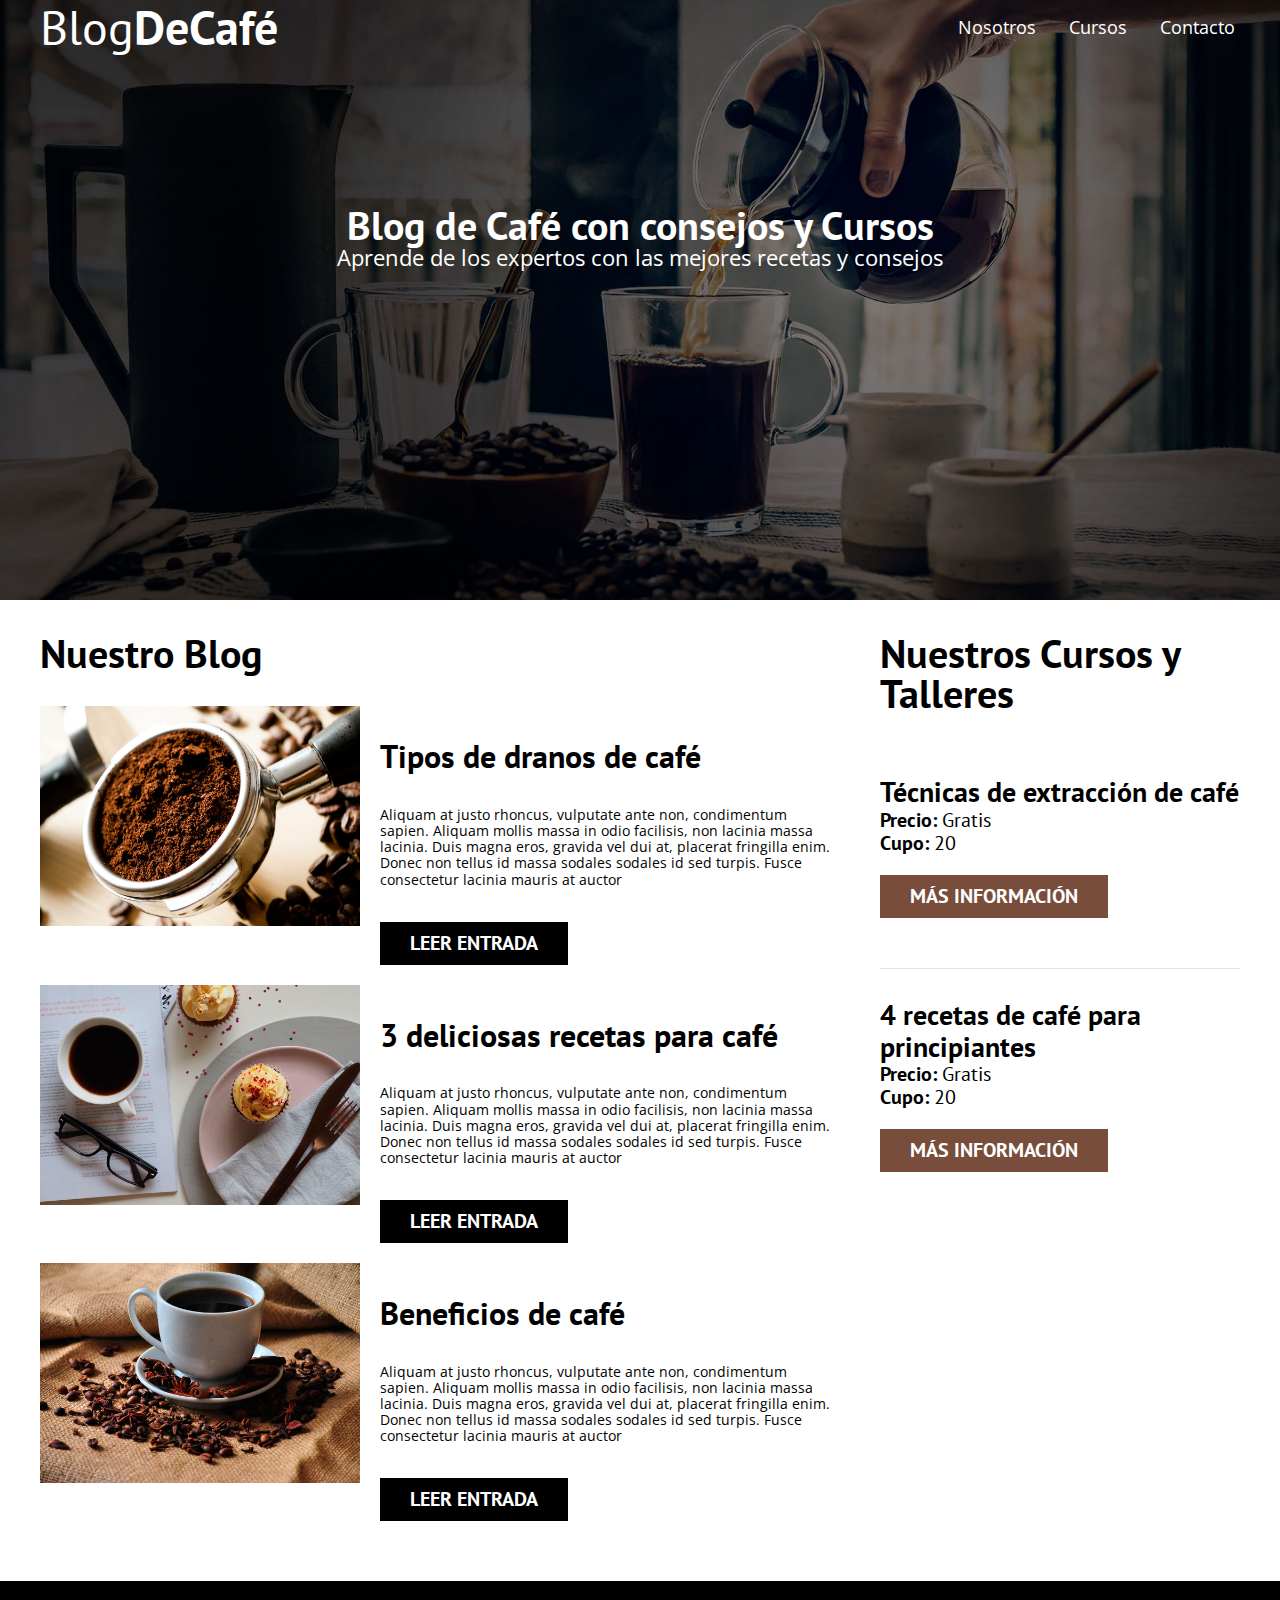
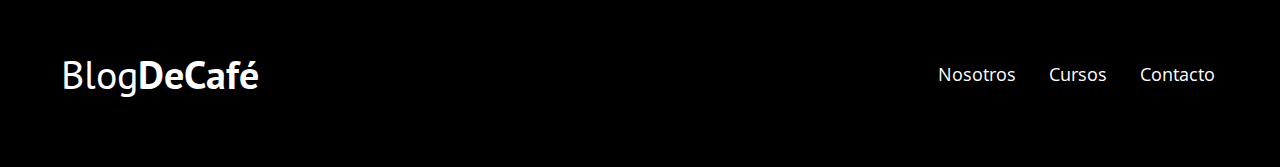
<file: index.html>
<!DOCTYPE html>
<html lang="en">
<head>
    <meta charset="UTF-8">
    <meta http-equiv="X-UA-Compatible" content="IE=edge">
    <meta name="viewport" content="width=device-width, initial-scale=1.0">
    <title>Blog de Café</title>
    <link rel="preconnect" href="https://fonts.googleapis.com">
    <link rel="preconnect" href="https://fonts.gstatic.com" crossorigin>
    <link href="https://fonts.googleapis.com/css2?family=Open+Sans&family=PT+Sans:wght@400;700&display=swap" rel="stylesheet">
    <link rel="stylesheet" href="css/normalize.css">
    <link rel="stylesheet" href="css/styles.css">
</head>
<body>
<header class="site-header">
    <div class="contenedor">
        <div class="barra">
            <a href="/">
                <h1 class="no-margin">Blog<span>DeCafé</span></h1>
            </a>
            <nav class="navegacion">
                <a href="nosotros.html">Nosotros</a>
                <a href="cursos.html">Cursos</a>
                <a href="contacto.html">Contacto</a>
            </nav>
        </div> <!-- barra -->
        <div class="texto-header">
            <h2 class="no-margin">Blog de Café con consejos y Cursos</h2>
            <p class="no-margin">Aprende de los expertos con las mejores recetas y consejos</p>
        </div>
    </div> <!-- contenedor -->
</header>

<div class="contenedor contenido-principal">
    <main class="blog">
        <h2>Nuestro Blog</h2>
        <article class="entrada-blog">
            <div class="imagen">
                <img src="/img/blog1.jpg" alt="Imagen Blog">
            </div> <!-- imagen -->
            <div class="contenido-blog">
                <h3>Tipos de dranos de café</h3>
                <p>Aliquam at justo rhoncus, vulputate ante non, condimentum sapien. Aliquam mollis massa in odio facilisis, non lacinia massa lacinia. Duis magna eros, gravida vel dui at, placerat fringilla enim. Donec non tellus id massa sodales sodales id sed turpis. Fusce consectetur lacinia mauris at auctor</p>
                <a href="entrada.html" class="btn btn-primario">Leer Entrada</a>
            </div>
        </article>
        <article class="entrada-blog">
            <div class="imagen">
                <img src="/img/blog2.jpg" alt="Imagen Blog">
            </div> <!-- imagen -->
            <div class="contenido-blog">
                <h3>3 deliciosas recetas para café</h3>
                <p>Aliquam at justo rhoncus, vulputate ante non, condimentum sapien. Aliquam mollis massa in odio facilisis, non lacinia massa lacinia. Duis magna eros, gravida vel dui at, placerat fringilla enim. Donec non tellus id massa sodales sodales id sed turpis. Fusce consectetur lacinia mauris at auctor</p>
                <a href="entrada.html" class="btn btn-primario">Leer Entrada</a>
            </div>
        </article>
        <article class="entrada-blog">
            <div class="imagen">
                <img src="/img/blog3.jpg" alt="Imagen Blog">
            </div> <!-- imagen -->
            <div class="contenido-blog">
                <h3>Beneficios de café</h3>
                <p>Aliquam at justo rhoncus, vulputate ante non, condimentum sapien. Aliquam mollis massa in odio facilisis, non lacinia massa lacinia. Duis magna eros, gravida vel dui at, placerat fringilla enim. Donec non tellus id massa sodales sodales id sed turpis. Fusce consectetur lacinia mauris at auctor</p>
                <a href="entrada.html" class="btn btn-primario">Leer Entrada</a>
            </div>
        </article>
    </main>
    <aside class="cursos">
        <h2>Nuestros Cursos y Talleres</h2>

        <ul class="cursos-lista">
            <li class="curso">
                <h4 class="no-margin">Técnicas de extracción de café</h4>
                <p class="no-margin">Precio: <span>Gratis</span></p>
                <p class="no-margin">Cupo: <span>20</span></p>
                <a href="cursos.html" class="btn btn-secundario">Más Información</a>
            </li>
            <li class="curso">
                <h4 class="no-margin">4 recetas de café para principiantes</h4>
                <p class="no-margin">Precio: <span>Gratis</span></p>
                <p class="no-margin">Cupo: <span>20</span></p>
                <a href="cursos.html" class="btn btn-secundario">Más Información</a>
            </li>
        </ul>
    </aside>
</div> <!-- contenido-principal -->
<footer class="site-footer">
    <div class="contenedor">
        <div class="barra">
            <p>Blog<span>DeCafé</span></p>
            <nav class="navegacion">
                <a href="nosotros.html">Nosotros</a>
                <a href="cursos.html">Cursos</a>
                <a href="contacto.html">Contacto</a>
            </nav>
        </div>
    </div>
</footer>
</body>
</html>
</file>
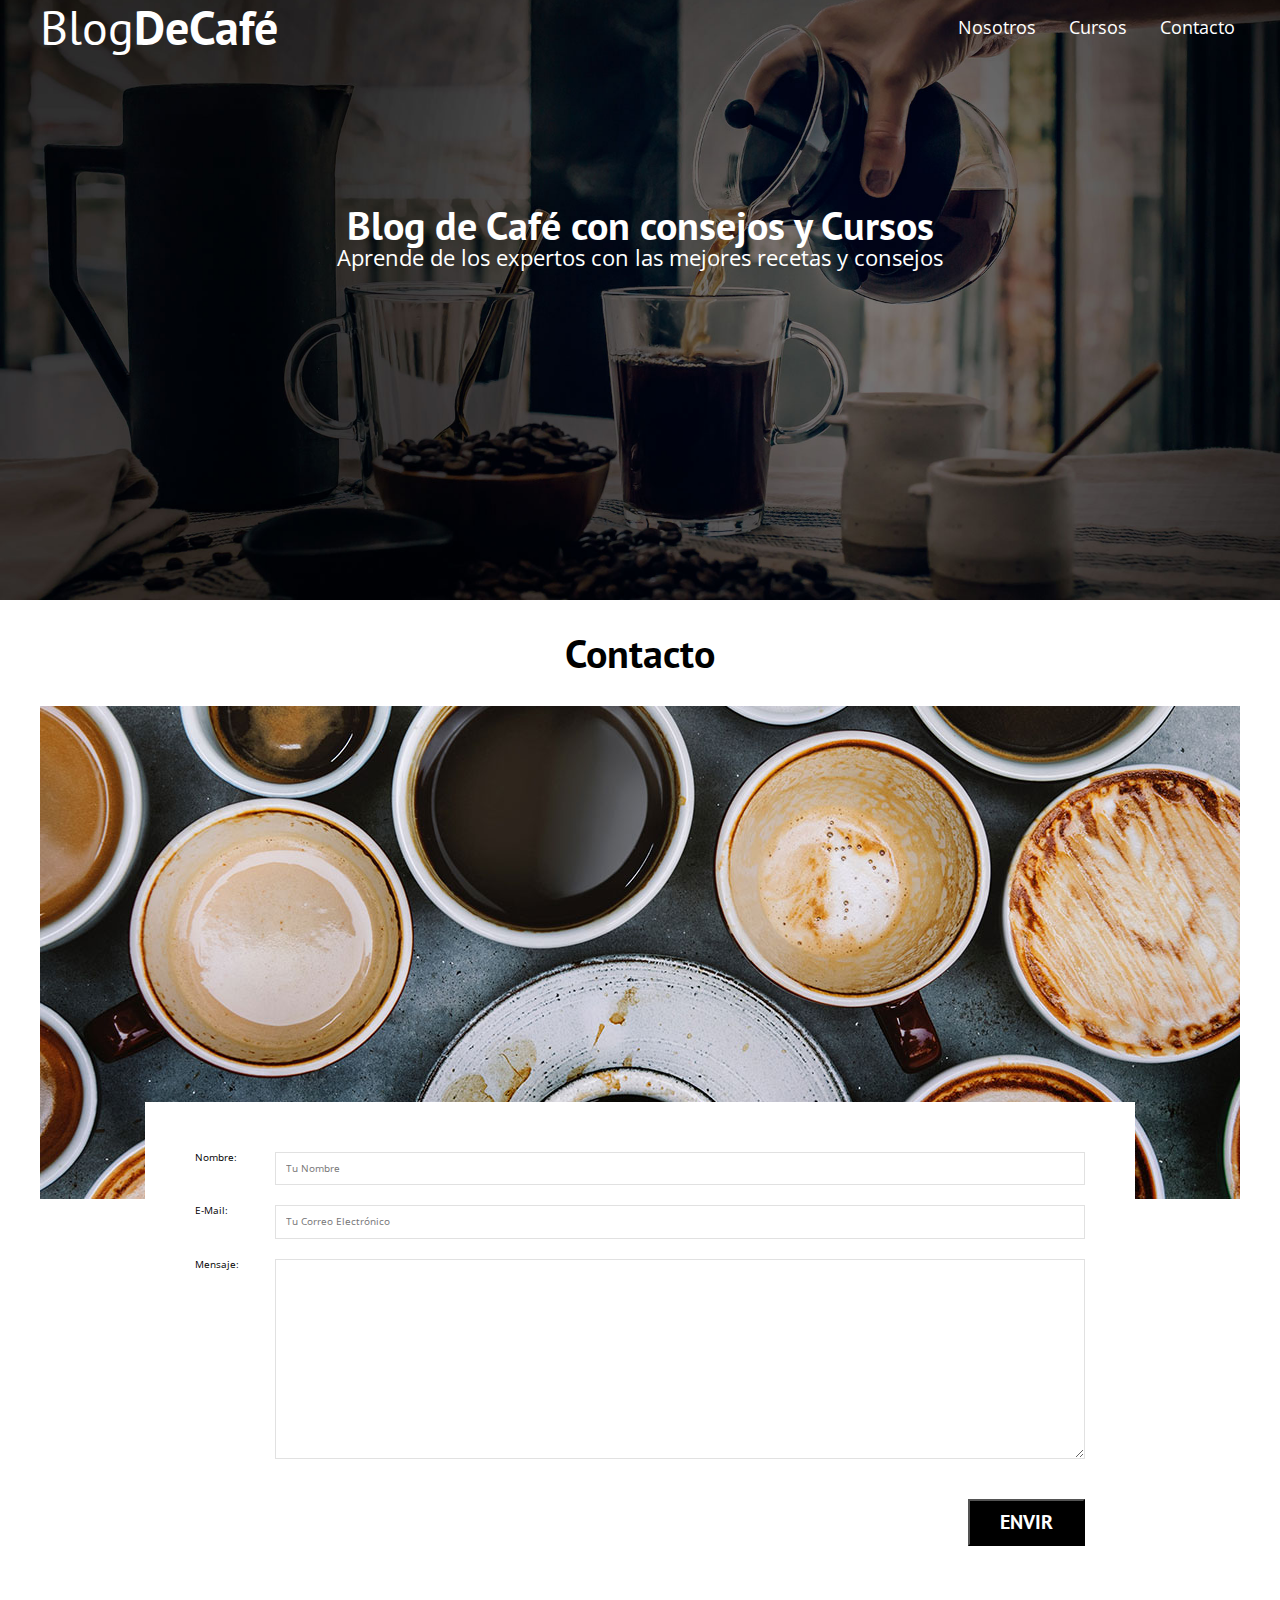
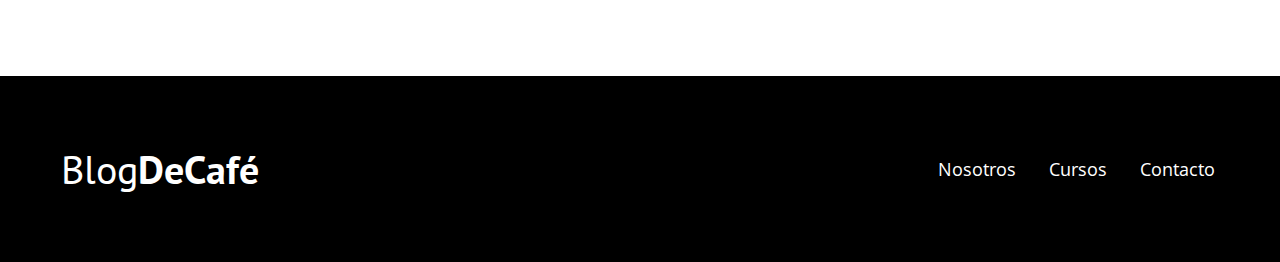
<file: contacto.html>
<!DOCTYPE html>
<html lang="en">
<head>
    <meta charset="UTF-8">
    <meta http-equiv="X-UA-Compatible" content="IE=edge">
    <meta name="viewport" content="width=device-width, initial-scale=1.0">
    <title>Blog de Café</title>
    <link rel="preconnect" href="https://fonts.googleapis.com">
    <link rel="preconnect" href="https://fonts.gstatic.com" crossorigin>
    <link href="https://fonts.googleapis.com/css2?family=Open+Sans&family=PT+Sans:wght@400;700&display=swap" rel="stylesheet">
    <link rel="stylesheet" href="css/normalize.css">
    <link rel="stylesheet" href="css/styles.css">
</head>
<body>
<header class="site-header">
    <div class="contenedor">
        <div class="barra">
            <a href="/">
                <h1 class="no-margin">Blog<span>DeCafé</span></h1>
            </a>
            <nav class="navegacion">
                <a href="nosotros.html">Nosotros</a>
                <a href="cursos.html">Cursos</a>
                <a href="contacto.html">Contacto</a>
            </nav>
        </div> <!-- barra -->
        <div class="texto-header">
            <h2 class="no-margin">Blog de Café con consejos y Cursos</h2>
            <p class="no-margin">Aprende de los expertos con las mejores recetas y consejos</p>
        </div>
    </div> <!-- contenedor -->
</header>
<main class="contenedor">
    <h2 class="centrar-texto">Contacto</h2>

    <div class="grid centrar-columnas">
        <div class="columnas-12">
            <img src="/img/contacto.jpg" alt="Imagen Contacto">
        </div>

        <div class="columnas-10 formulario-contacto">
            <form action="#">

                <div class="campo">
                    <label for="nombre">Nombre:</label>
                    <input type="text" id="nombre" placeholder="Tu Nombre">
                </div>
                <div class="campo">
                    <label for="email">E-Mail:</label>
                    <input type="email" id="email" placeholder="Tu Correo Electrónico">
                </div>
                <div class="campo mensaje">
                    <label for="mensaje">Mensaje:</label>
                    <textarea id="mensaje"></textarea>
                </div>
                <div class="campo enviar">
                    <input type="submit" value="Envir" class="btn btn-primario"> 
                </div>
            </form>
        </div>
    </div>
</main>
<footer class="site-footer">
    <div class="contenedor">
        <div class="barra">
            <p>Blog<span>DeCafé</span></p>
            <nav class="navegacion">
                <a href="nosotros.html">Nosotros</a>
                <a href="cursos.html">Cursos</a>
                <a href="contacto.html">Contacto</a>
            </nav>
        </div>
    </div>
</footer>
</body>
</html>
</file>
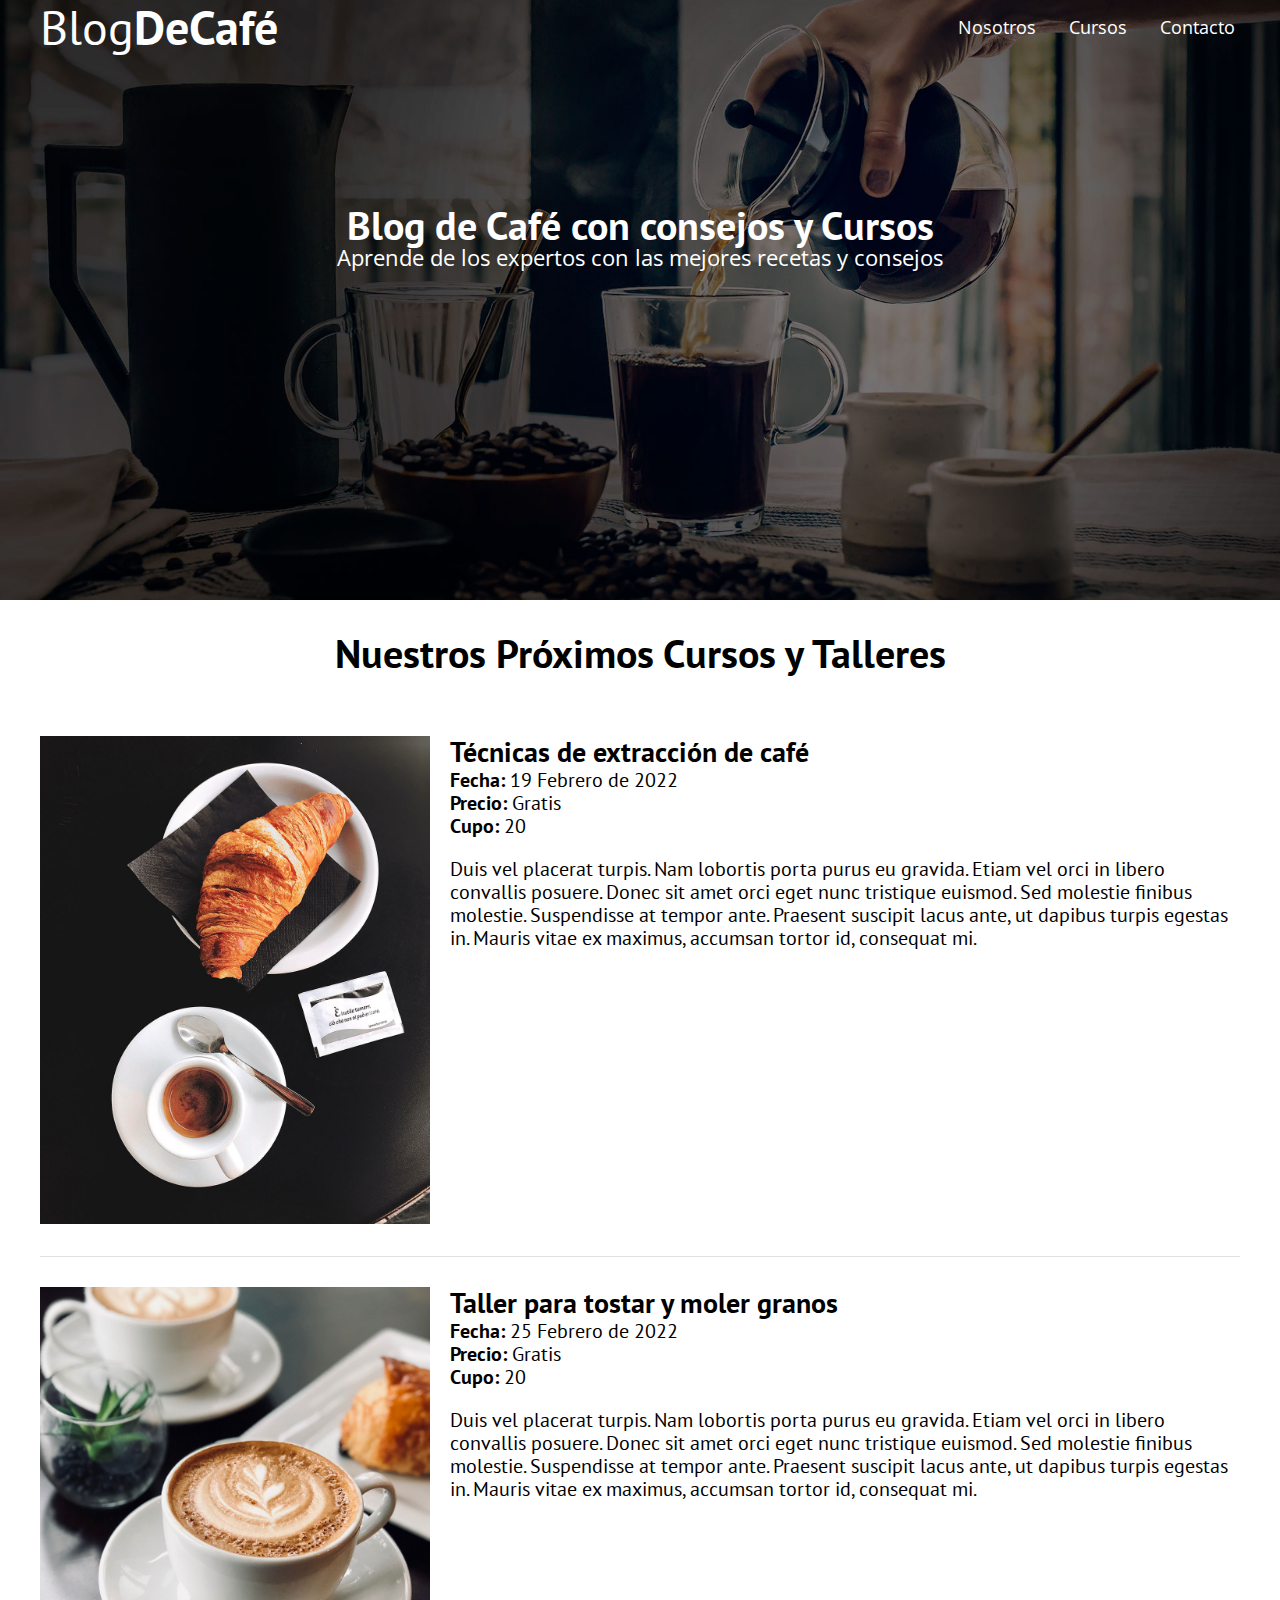
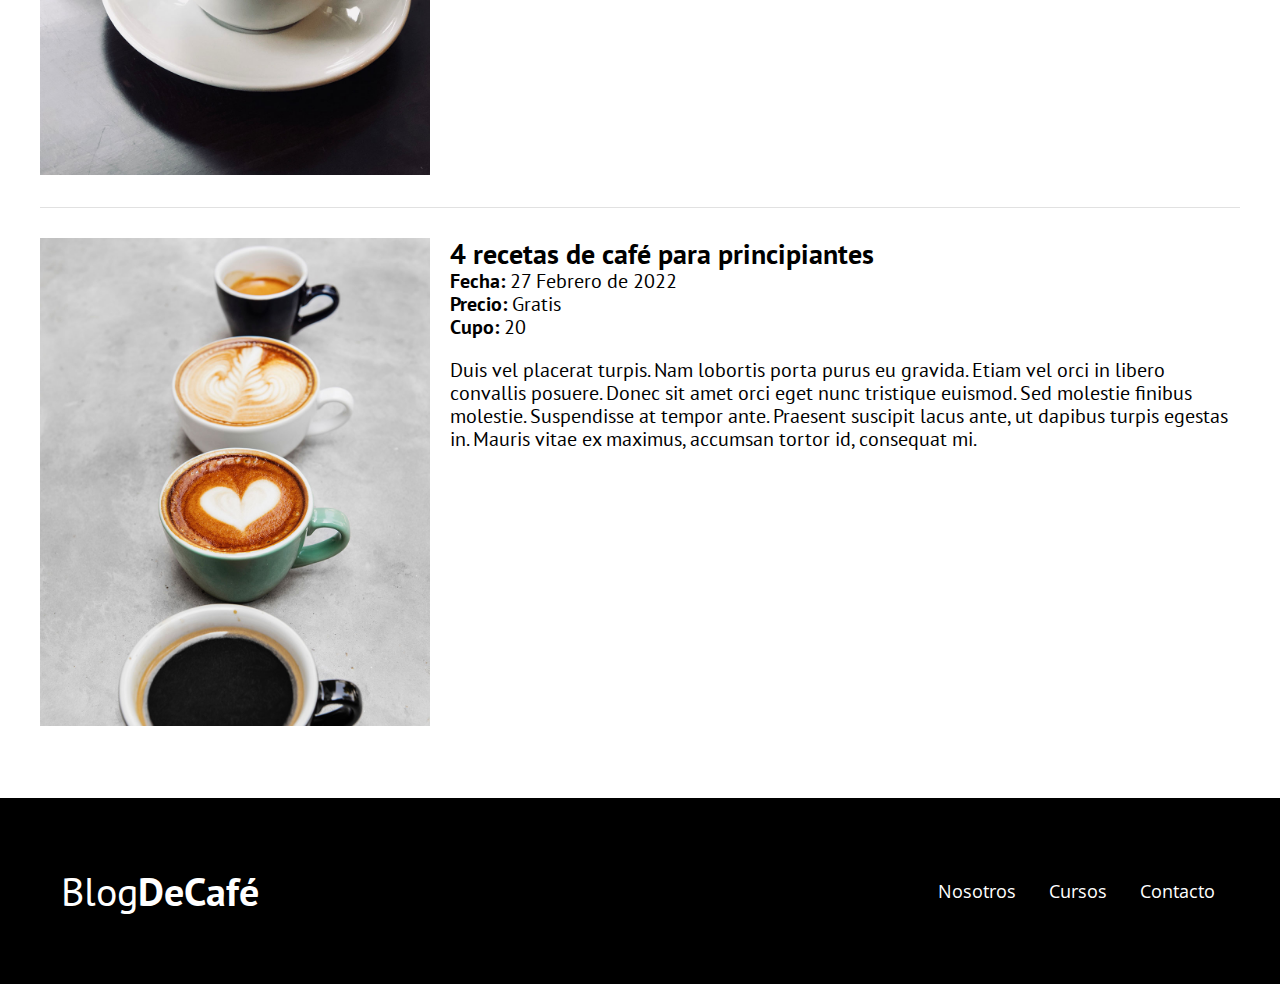
<file: cursos.html>
<!DOCTYPE html>
<html lang="en">
<head>
    <meta charset="UTF-8">
    <meta http-equiv="X-UA-Compatible" content="IE=edge">
    <meta name="viewport" content="width=device-width, initial-scale=1.0">
    <title>Blog de Café</title>
    <link rel="preconnect" href="https://fonts.googleapis.com">
    <link rel="preconnect" href="https://fonts.gstatic.com" crossorigin>
    <link href="https://fonts.googleapis.com/css2?family=Open+Sans&family=PT+Sans:wght@400;700&display=swap" rel="stylesheet">
    <link rel="stylesheet" href="css/normalize.css">
    <link rel="stylesheet" href="css/styles.css">
</head>
<body>
<header class="site-header">
    <div class="contenedor">
        <div class="barra">
            <a href="/">
                <h1 class="no-margin">Blog<span>DeCafé</span></h1>
            </a>
            <nav class="navegacion">
                <a href="nosotros.html">Nosotros</a>
                <a href="cursos.html">Cursos</a>
                <a href="contacto.html">Contacto</a>
            </nav>
        </div> <!-- barra -->
        <div class="texto-header">
            <h2 class="no-margin">Blog de Café con consejos y Cursos</h2>
            <p class="no-margin">Aprende de los expertos con las mejores recetas y consejos</p>
        </div>
    </div> <!-- contenedor -->
</header>

<main class="contenedor">
    <h2 class="centrar-texto">Nuestros Próximos Cursos y Talleres</h2>

    <article class="curso grid">
        <div class="columnas-4">
            <img src="/img/curso1.jpg" alt="Imagen Curso">
        </div>
        <div class="columnas-8">
            <h4 class="no-margin">Técnicas de extracción de café</h4>
            <p class="no-margin">Fecha: <span>19 Febrero de 2022</span></p>
            <p class="no-margin">Precio: <span>Gratis</span></p>
            <p class="no-margin">Cupo: <span>20</span></p>
            <p class="descripcion">Duis vel placerat turpis. Nam lobortis porta purus eu gravida. Etiam vel orci in libero convallis posuere. Donec sit amet orci eget nunc tristique euismod. Sed molestie finibus molestie. Suspendisse at tempor ante. Praesent suscipit lacus ante, ut dapibus turpis egestas in. Mauris vitae ex maximus, accumsan tortor id, consequat mi.</p>
        </div>
    </article>
    <article class="curso grid">
        <div class="columnas-4">
            <img src="/img/curso2.jpg" alt="Imagen Curso">
        </div>
        <div class="columnas-8">
            <h4 class="no-margin">Taller para tostar y moler granos</h4>
            <p class="no-margin">Fecha: <span>25 Febrero de 2022</span></p>
            <p class="no-margin">Precio: <span>Gratis</span></p>
            <p class="no-margin">Cupo: <span>20</span></p>
            <p class="descripcion">Duis vel placerat turpis. Nam lobortis porta purus eu gravida. Etiam vel orci in libero convallis posuere. Donec sit amet orci eget nunc tristique euismod. Sed molestie finibus molestie. Suspendisse at tempor ante. Praesent suscipit lacus ante, ut dapibus turpis egestas in. Mauris vitae ex maximus, accumsan tortor id, consequat mi.</p>
        </div>
    </article>
    <article class="curso grid">
        <div class="columnas-4">
            <img src="/img/curso3.jpg" alt="Imagen Curso">
        </div>
        <div class="columnas-8">
            <h4 class="no-margin">4 recetas de café para principiantes</h4>
            <p class="no-margin">Fecha: <span>27 Febrero de 2022</span></p>
            <p class="no-margin">Precio: <span>Gratis</span></p>
            <p class="no-margin">Cupo: <span>20</span></p>
            <p class="descripcion">Duis vel placerat turpis. Nam lobortis porta purus eu gravida. Etiam vel orci in libero convallis posuere. Donec sit amet orci eget nunc tristique euismod. Sed molestie finibus molestie. Suspendisse at tempor ante. Praesent suscipit lacus ante, ut dapibus turpis egestas in. Mauris vitae ex maximus, accumsan tortor id, consequat mi.</p>
        </div>
    </article>
</main>
<footer class="site-footer">
    <div class="contenedor">
        <div class="barra">
            <p>Blog<span>DeCafé</span></p>
            <nav class="navegacion">
                <a href="nosotros.html">Nosotros</a>
                <a href="cursos.html">Cursos</a>
                <a href="contacto.html">Contacto</a>
            </nav>
        </div>
    </div>
</footer>
</body>
</html>
</file>
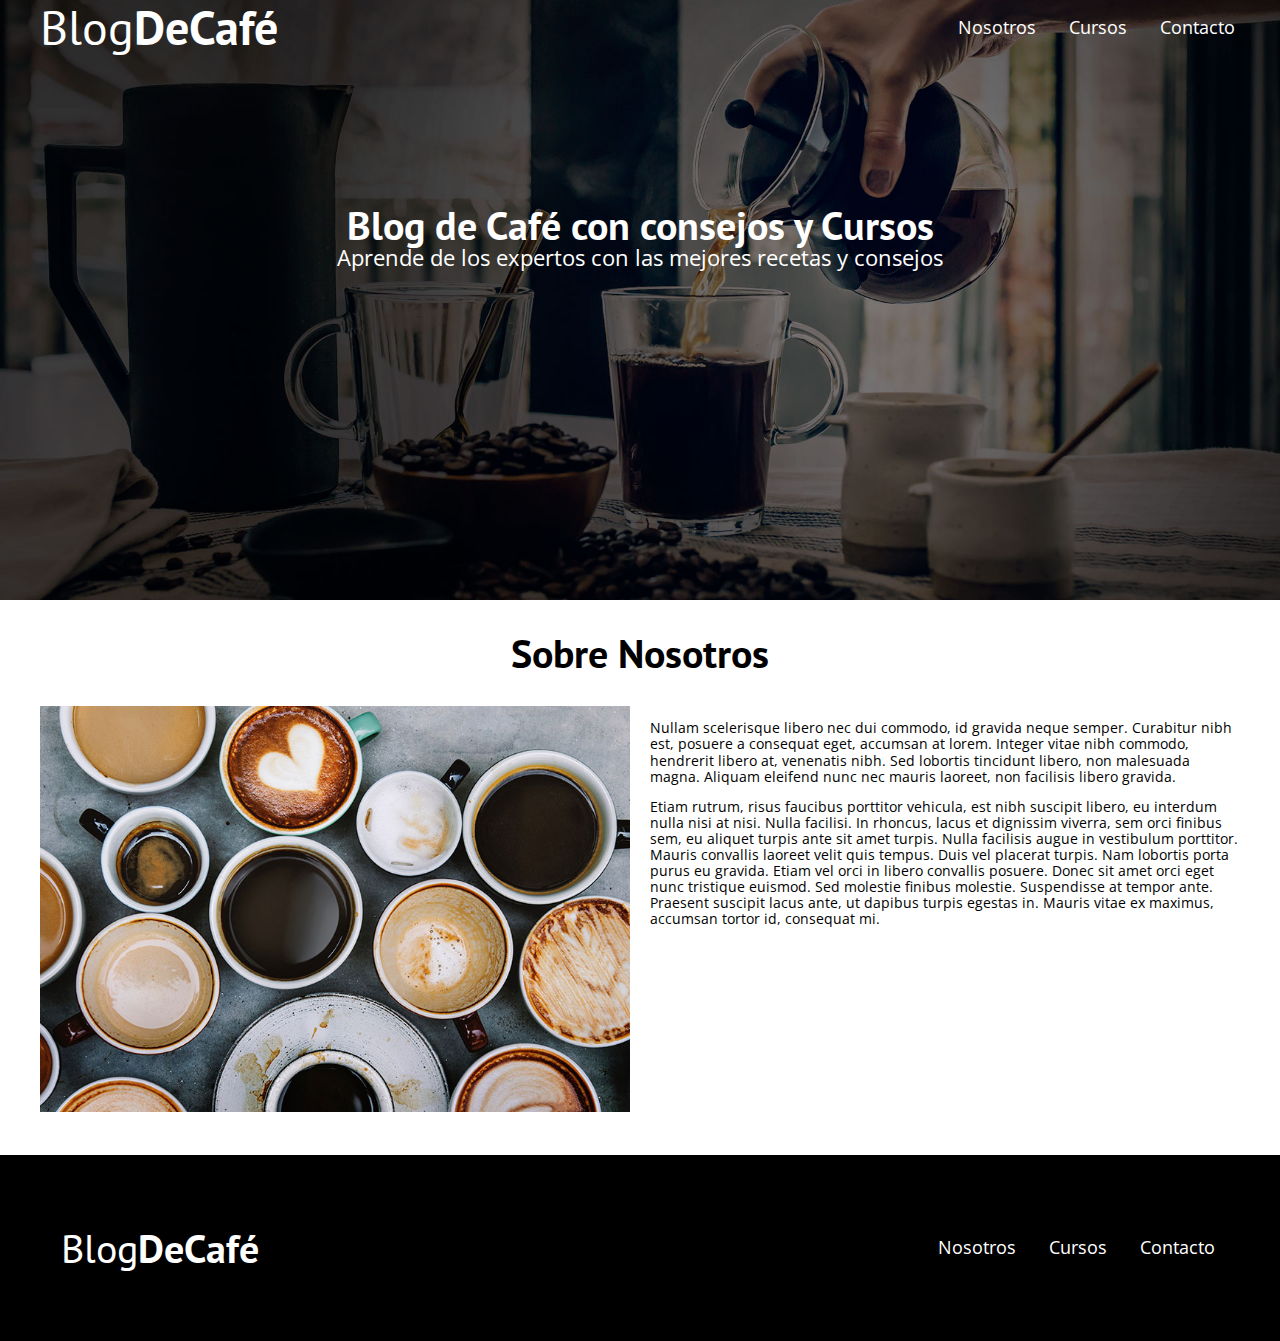
<file: nosotros.html>
<!DOCTYPE html>
<html lang="en">
<head>
    <meta charset="UTF-8">
    <meta http-equiv="X-UA-Compatible" content="IE=edge">
    <meta name="viewport" content="width=device-width, initial-scale=1.0">
    <title>Blog de Café</title>
    <link rel="preconnect" href="https://fonts.googleapis.com">
    <link rel="preconnect" href="https://fonts.gstatic.com" crossorigin>
    <link href="https://fonts.googleapis.com/css2?family=Open+Sans&family=PT+Sans:wght@400;700&display=swap" rel="stylesheet">
    <link rel="stylesheet" href="css/normalize.css">
    <link rel="stylesheet" href="css/styles.css">
</head>
<body>
<header class="site-header">
    <div class="contenedor">
        <div class="barra">
            <a href="/">
                <h1 class="no-margin">Blog<span>DeCafé</span></h1>
            </a>
            <nav class="navegacion">
                <a href="nosotros.html">Nosotros</a>
                <a href="cursos.html">Cursos</a>
                <a href="contacto.html">Contacto</a>
            </nav>
        </div> <!-- barra -->
        <div class="texto-header">
            <h2 class="no-margin">Blog de Café con consejos y Cursos</h2>
            <p class="no-margin">Aprende de los expertos con las mejores recetas y consejos</p>
        </div>
    </div> <!-- contenedor -->
</header>
<main class="contenedor">
    <h2 class="centrar-texto">Sobre Nosotros</h2>
    <div class="grid">
        <div class="columnas-6">
            <img src="/img/nosotros.jpg" alt="Imagen Nosotros">
        </div>
        <div class="columnas-6">
            <p>
                Nullam scelerisque libero nec dui commodo, id gravida neque semper. Curabitur nibh est, posuere a consequat eget, accumsan at lorem. Integer vitae nibh commodo, hendrerit libero at, venenatis nibh. Sed lobortis tincidunt libero, non malesuada magna. Aliquam eleifend nunc nec mauris laoreet, non facilisis libero gravida. 
            </p>
            <p>
                Etiam rutrum, risus faucibus porttitor vehicula, est nibh suscipit libero, eu interdum nulla nisi at nisi. Nulla facilisi. In rhoncus, lacus et dignissim viverra, sem orci finibus sem, eu aliquet turpis ante sit amet turpis. Nulla facilisis augue in vestibulum porttitor. Mauris convallis laoreet velit quis tempus. Duis vel placerat turpis. Nam lobortis porta purus eu gravida. Etiam vel orci in libero convallis posuere. Donec sit amet orci eget nunc tristique euismod. Sed molestie finibus molestie. Suspendisse at tempor ante. Praesent suscipit lacus ante, ut dapibus turpis egestas in. Mauris vitae ex maximus, accumsan tortor id, consequat mi.
            </p>  
        </div>
    </div>
</main>
<footer class="site-footer">
    <div class="contenedor">
        <div class="barra">
            <p>Blog<span>DeCafé</span></p>
            <nav class="navegacion">
                <a href="nosotros.html">Nosotros</a>
                <a href="cursos.html">Cursos</a>
                <a href="contacto.html">Contacto</a>
            </nav>
        </div>
    </div>
</footer>
</body>
</html>
</file>
<file: css/styles.css>
/******************* Globales **************/

html {
    box-sizing: border-box;
    font-size: 62.5%;
  }

  *, *:before, *:after {
    box-sizing: inherit;
  }

body {
    font-family: 'Open Sans', sans-serif;
  }

/** Contenedor **/
.contenedor {
    max-width: 1200px;
    width: 95%;
    margin: 0 auto;
}

img {
    max-width: 100%;
}

h1, h2, h3, h4 {
    font-family: 'PT Sans', sans-serif;
}

h1 {
    font-size: 4.8rem;
}

h2 {
    font-size: 4rem;
    line-height: 4rem;
}

h3 {
    font-size: 3.2rem;
}

h4 {
    font-size: 2.8rem;
}



/***************** UTILIDADES *************/
.centrar-texto {
    text-align: center;
}

.no-margin {
    margin: 0;
}

/** Grid **/
@media (min-width: 768px) {
    .grid {
        display: flex;
        justify-content: space-between;
        flex-wrap: wrap;
    }

    .centrar-columnas {
        justify-content: center;
    }

    .columnas-4 {
        flex: 0 0 calc(33.33% - 1rem);
    }

    .columnas-6 {
        flex:  0 0 calc(50% - 1rem);
    }

    .columnas-8 {
        flex: 0 0 calc(66.66% - 1rem);
    }

    .columnas-10 {
        flex: 0 0 calc(83.33% - 1rem);
    }

    .columnas-12 {
        flex: 0 0 100%;
    }
}

.columnas-6 p {
    font-size: 1.4rem;
}
/* Botones */
.btn {
    display: block;
    text-align: center;
    padding: 1rem 3rem;
    margin: 2rem 0; 
    color: #fff;
    text-decoration: none;
    font-family: 'PT Sans', sans-serif;
    font-weight: 700;
    text-transform: uppercase;
    font-size: 2rem;
    flex: 0 0 100%;
}

.btn:hover {
    cursor: pointer;
}

@media (min-width: 768px) {
    .btn {
        display: inline-block;
        flex: 0 0 auto;
    }
}


.btn-primario {
    background-color: #000;
}

.btn-secundario {
    background-color: #784d3c;
}

/* Header */
@media (min-width: 768px) {
    .barra {
        display: flex;
        justify-content: space-between;
        align-items: center;
    }
}

.site-header {
    background-image: url(../img/banner.jpg);
    background-repeat: no-repeat;
    background-position: center center;
    background-size: cover;
    height: 60rem;
}

.site-header a {
    color: #fff;
    text-decoration: none;
}

.site-header h1 {
    text-align: center;
    font-weight: 400;
}

.site-header h1 span {
    font-weight: 700;
}

/* Navegacion */
.navegacion a {
    text-align: center;
    display: block;
    font-size: 1.8rem;
    color: #fff;
    text-decoration: none;
    padding: 0.5rem;
}

@media (min-width: 768px) {
    .navegacion a {
        display: inline;
        margin-right: 2rem;
    }

    .navegacion a:last-of-type {
        margin: 0;
    }
}

/* Header Texto */
.texto-header {
    color: #fff;
    text-align: center;
    margin-top: 5rem;
}

@media (min-width: 768px) {
    .texto-header {
        margin-top: 15rem;
    }
}

.texto-header p {
    font-size: 2.2rem;
}

/* Contenido princiapal */
.contenido-principal {
    display: flex;
    flex-wrap: wrap;
}

.blog,
.cursos {
    flex-grow: 0;
    flex-shrink: 0;
    flex-basis: 100%;
}

.cursos {
    order: -1;
}

.contenido-blog p {
    font-size: 1.4rem;
}

@media (min-width: 768px) {
    .contenido-principal {
        justify-content: space-between;
    }

    .blog {
        flex-basis: 66.66%;
        order: -1;
    }
    .cursos {
        flex-basis: calc(33.33% - 4rem);
    }
}



/** Opcional **/
.entrada-blog {
    display: flex;
    justify-content: space-between;
}

.entrada-blog .imagen {
    flex: 0 0 40%;
}

.entrada-blog .contenido-blog {
    flex: 0 0 calc(60% - 2rem);
}


/** Cursos Sidebar **/
.cursos-lista {
    padding: 0;
    list-style: none;
}

.curso {
    padding-top: 3rem;
    padding-bottom: 3rem;
    border-bottom: 1px solid #E1E1E1;
}

.curso:last-of-type {
    border-bottom: none;
}

.curso p {
    font-family: 'PT Sans', sans-serif;
    font-weight: 700;
    font-size: 2rem;
}

.curso p span,
.curso p.descripcion {
    font-weight: 400;
}


/** Footer **/ 
.site-footer {
    background-color: #000;
    padding: 3rem;
    margin-top: 4rem;
}
.site-footer p {
    color: #fff;
    font-size: 4rem;
    font-family: 'PT Sans', sans-serif;
    font-weight: 400;
    text-align: center;
}

.site-footer p span {
    font-weight: 700;
}

/** Contacto **/
.formulario-contacto {
    background-color: #fff;
    padding: 5rem;
}

@media (min-width: 768px) {
    .formulario-contacto {
        margin-top: -10rem;
    }
}

.formulario-contacto .campo {
    display: flex;
    justify-content: space-between;
    margin-bottom: 2rem;
}

.formulario-contacto .campo label {
    flex: 0 0 8rem;
}

.formulario-contacto .campo input:not([type="submit"]),
.formulario-contacto textarea {
    flex: 1;
    border: 1px solid #E1E1E1;
    padding: 1rem;
}

.formulario-contacto textarea {
    height: 20rem;
}

.formulario-contacto .enviar {
    display: flex;
    justify-content: flex-end;
}
</file>
